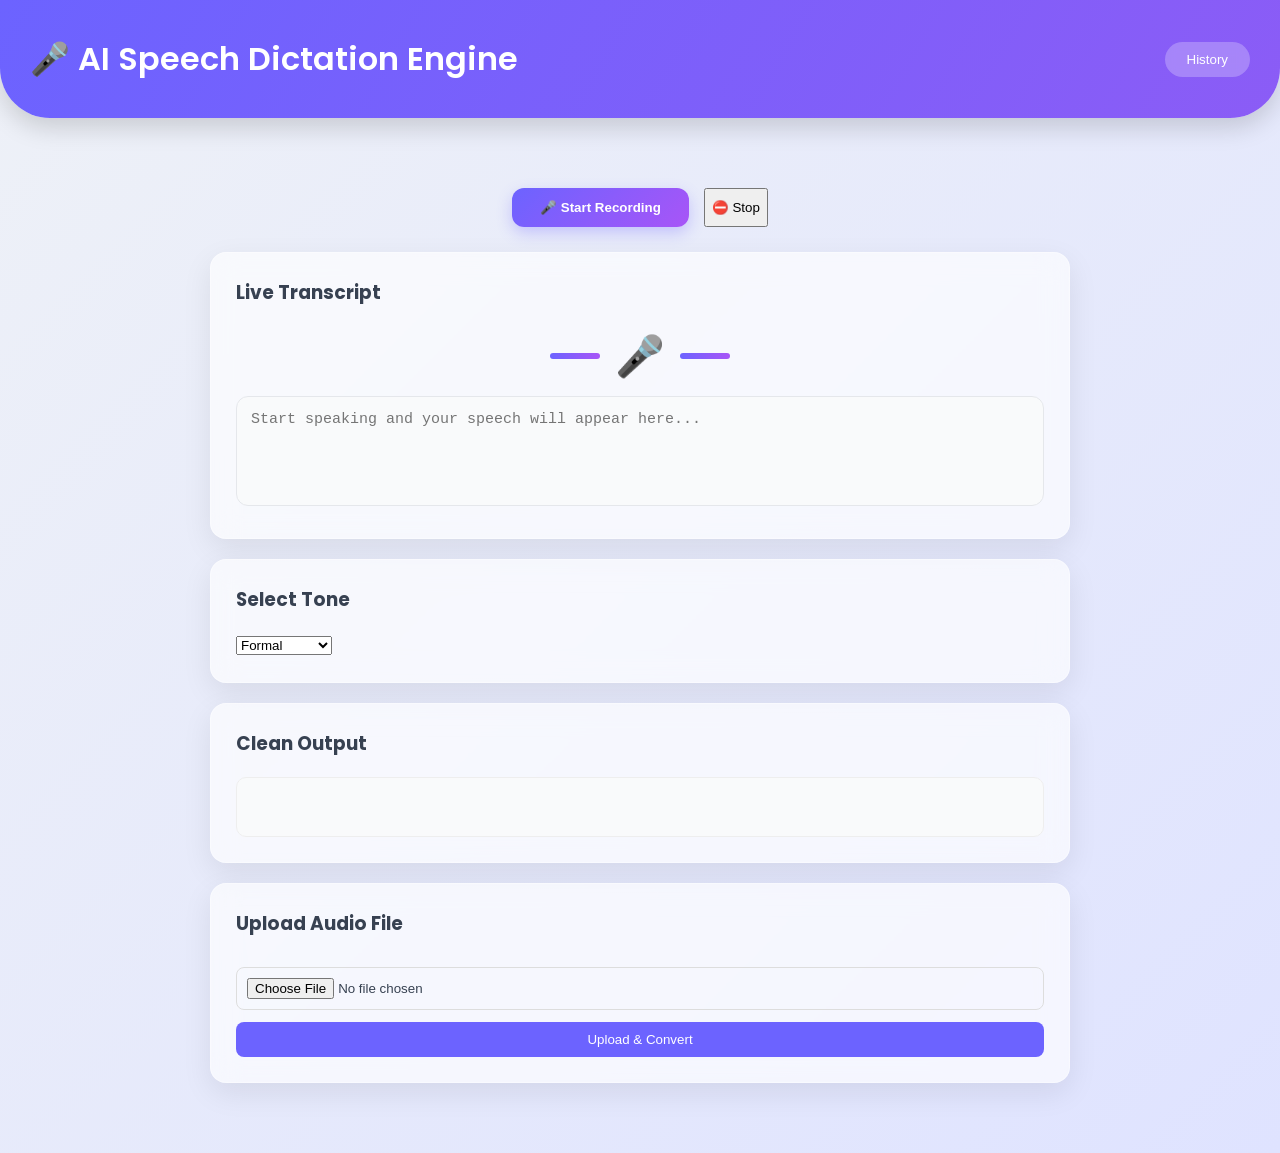
<file: templates/index.html>
<!DOCTYPE html>
<html>

<head>
    <title>AI Speech Dictation Engine</title>

    <link rel="stylesheet" href="/static/style.css">

    <link href="https://fonts.googleapis.com/css2?family=Poppins:wght@400;500;600&display=swap" rel="stylesheet">
    <meta name="viewport" content="width=device-width, initial-scale=1.0">
</head>

<body>

    <!-- HEADER -->
    <header class="header">
        <h1>🎤 AI Speech Dictation Engine</h1>

        <a href="/history">
            <button class="history-btn">History</button>
        </a>
    </header>


    <main class="app-container">

        <!-- CONTROLS -->
        <div class="controls">

            <button onclick="startDictation()" class="start-btn">
                🎤 Start Recording
            </button>

            <button onclick="stopDictation()" class="stop-btn">
                ⛔ Stop
            </button>

        </div>


        <!-- LIVE TRANSCRIPT -->
        <section class="card">

            <h3>Live Transcript</h3>

            <div class="mic-area">
                <div class="wave"></div>
                <div class="mic-icon" id="micIcon">🎤</div>
                <div class="wave"></div>
            </div>

            <p id="listeningIndicator" class="listening">
                🎧 Listening...
            </p>

            <textarea id="liveText" placeholder="Start speaking and your speech will appear here..."></textarea>

        </section>
        <div class="card">

            <h3>Select Tone</h3>

            <select id="toneSelect">

                <option value="formal">Formal</option>
                <option value="casual">Casual</option>
                <option value="neutral">Neutral</option>
                <option value="concise">Concise</option>
                <option value="professional">Professional</option>
                <option value="email">Email Style</option>

            </select>

        </div>

        <!-- CLEAN OUTPUT -->
        <section class="card">

            <h3>Clean Output</h3>

            <div class="output" id="cleanOutput"></div>

        </section>


        <!-- FILE UPLOAD -->
        <section class="card">

            <h3>Upload Audio File</h3>

            <form action="/upload" method="post" enctype="multipart/form-data">

                <input type="file" name="audio" required>

                <button class="upload-btn">
                    Upload & Convert
                </button>

            </form>

        </section>

    </main>

    <script src="/static/live.js"></script>

</body>

</html>
</file>
<file: static/style.css>
/* GLOBAL */

* {
    box-sizing: border-box;
}

body {
    font-family: 'Poppins', sans-serif;
    margin: 0;

    background: linear-gradient(135deg, #eef1f7, #dfe3ff);

    color: #374151;

    /* NEW */
    min-height: 100vh;
}


/* CONTAINER */

.app-container {
    max-width: 900px;
    width: 95%;
    /* NEW */
    margin: auto;
    padding: 20px;
    padding-bottom: 50px;
}


/* HEADER */

.header {
    width: 100%;

    background: linear-gradient(120deg, #6c63ff, #8b5cf6);

    padding: 35px 30px;

    color: white;

    display: flex;
    justify-content: space-between;
    align-items: center;

    border-bottom-left-radius: 50px;
    border-bottom-right-radius: 50px;

    box-shadow: 0 10px 25px rgba(0, 0, 0, 0.15);

    margin-bottom: 30px;
}

.header h1 {
    margin: 0;
    font-size: 32px;
    font-weight: 600;
}


/* HISTORY BUTTON */

.history-btn {
    background: rgba(255, 255, 255, 0.25);
    border: none;
    color: white;
    padding: 10px 22px;
    border-radius: 25px;
    cursor: pointer;
    font-weight: 500;
    backdrop-filter: blur(6px);
    transition: .2s;
}

.history-btn:hover {
    background: white;
    color: #6c63ff;
}


/* CONTROLS */

.controls {
    display: flex;
    justify-content: center;
    gap: 15px;
    margin-top: 20px;
    margin-bottom: 25px;
}

.start-btn {
    background: linear-gradient(135deg, #6c63ff, #a855f7);
    color: white;
    border: none;
    padding: 12px 28px;
    border-radius: 12px;
    font-weight: 600;
    cursor: pointer;
    box-shadow: 0 6px 15px rgba(108, 99, 255, .3);
    transition: .2s;
}

.start-btn:hover {
    transform: translateY(-2px);
}

.stop-btn:hover {
    background: #d1d5db;
}


/* CARDS */

.card {
    background: rgba(255, 255, 255, 0.65);

    backdrop-filter: blur(14px);
    -webkit-backdrop-filter: blur(14px);

    margin: 20px auto;
    padding: 25px;

    border-radius: 16px;

    width: 100%;

    border: 1px solid rgba(255, 255, 255, 0.35);

    box-shadow: 0 10px 30px rgba(0, 0, 0, .08);
}

.card:hover {
    transform: translateY(-3px);
    transition: .2s;
    box-shadow: 0 15px 40px rgba(0, 0, 0, .12);
}

.card h3 {
    margin-top: 0;
}


/* TEXTAREA */

textarea {
    width: 100%;
    max-width: 100%;
    /* NEW */

    height: 110px;

    border-radius: 12px;

    border: 1px solid #e5e7eb;

    padding: 14px;

    font-size: 15px;

    background: #f9fafb;

    outline: none;

    transition: .2s;

    resize: none;
    /* NEW */
}

textarea:focus {
    border-color: #6c63ff;
    box-shadow: 0 0 0 3px rgba(108, 99, 255, .15);
}


/* OUTPUT */

.output {
    min-height: 60px;
    background: #f9fafb;
    padding: 15px;
    border-radius: 10px;
    border: 1px solid #eee;

    /* NEW */
    word-wrap: break-word;
}


/* FILE INPUT */

input[type="file"] {
    width: 100%;
    padding: 10px;
    border-radius: 8px;
    border: 1px solid #ddd;
    margin-top: 10px;
}


/* UPLOAD BUTTON */

.upload-btn {
    margin-top: 12px;
    background: #6c63ff;
    color: white;
    border: none;
    padding: 10px 20px;
    border-radius: 8px;
    cursor: pointer;
    width: 100%;
    transition: .2s;
}

.upload-btn:hover {
    background: #5848e5;
}


/* MIC AREA */

.mic-area {
    display: flex;
    justify-content: center;
    align-items: center;
    margin: 10px 0;
}

.mic-icon {
    font-size: 40px;
    margin: 0 15px;
}


/* WAVES */

.wave {
    width: 50px;
    height: 6px;
    background: linear-gradient(90deg, #6c63ff, #a855f7);
    border-radius: 10px;
    animation: wave 1.2s infinite;
}

.wave:nth-child(3) {
    animation-delay: .4s;
}

@keyframes wave {

    0% {
        transform: scaleX(.5);
        opacity: .5
    }

    50% {
        transform: scaleX(1.2);
        opacity: 1
    }

    100% {
        transform: scaleX(.5);
        opacity: .5
    }

}


/* LISTENING TEXT */

.listening {
    text-align: center;
    color: #6c63ff;
    font-weight: 500;
    display: none;
}


/* ================= */
/* RESPONSIVE */
/* ================= */

@media(max-width:768px) {

    .header {
        flex-direction: column;
        text-align: center;
        gap: 12px;
        padding: 30px 20px;
    }

    .header h1 {
        font-size: 24px;
    }

    .controls {
        flex-direction: column;
        align-items: center;
        /* NEW */
    }

    .start-btn,
    .stop-btn {
        width: 100%;
        max-width: 260px;
        /* NEW */
    }

    .card {
        padding: 20px;
    }

}

@media(max-width:480px) {

    .header h1 {
        font-size: 20px;
    }

    .history-btn {
        padding: 8px 14px;
        font-size: 14px;
    }

    textarea {
        height: 90px;
        font-size: 14px;
    }

    .mic-icon {
        font-size: 30px;
    }

    .wave {
        width: 40px;
    }

    .app-container {
        width: 94%;
        /* NEW */
        padding: 10px;
    }

}

/* HISTORY PAGE */

.history-wrapper {
    width: 85%;
    max-width: 900px;
    margin: 40px auto;
}

.search-box {
    display: flex;
    gap: 10px;
    margin-bottom: 30px;
}

.search-box input {
    flex: 1;
    padding: 12px;
    border-radius: 10px;
    border: none;
    background: #e9e9e9;
    font-size: 14px;
}

.search-box button {
    padding: 10px 18px;
    border: none;
    border-radius: 10px;
    background: linear-gradient(45deg, #6c63ff, #8a6cff);
    color: white;
    cursor: pointer;
    font-weight: 500;
}

.history-card {
    background: white;
    border-radius: 18px;
    padding: 25px;
    margin-bottom: 25px;
    box-shadow: 0 6px 20px rgba(0, 0, 0, 0.1);
}

.section {
    margin-bottom: 18px;
}

.section h3 {
    font-size: 16px;
    margin-bottom: 10px;
}

.section p {
    background: #f1f1f1;
    padding: 15px;
    border-radius: 10px;
    line-height: 1.5;
}

.download-btn {
    padding: 12px 20px;
    border: none;
    border-radius: 12px;
    background: linear-gradient(45deg, #6c63ff, #8a6cff);
    color: white;
    font-weight: 500;
    cursor: pointer;
}
</file>
